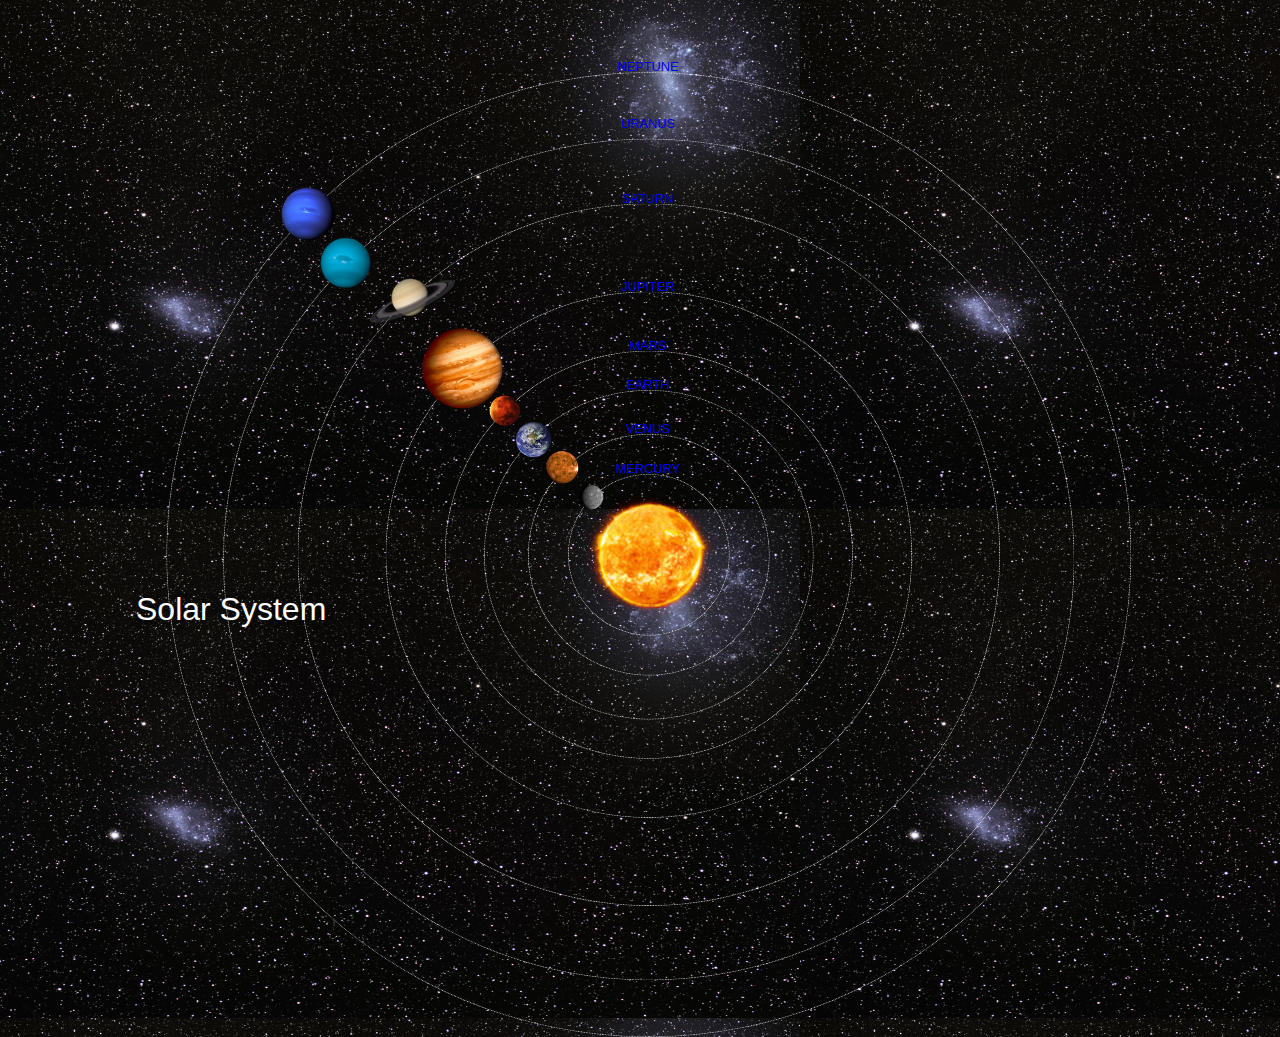
<file: index.html>
<!DOCTYPE html>
<html>
    <head>
        <title>Solar System</title>
        <link rel="stylesheet" href="style.css" />
    </head>
    <body>
        <div id="container">
            <h1>Solar System</h1>
            <a href="sun.html"><img src="images/sun.png" id="sun" /></a>
            
            <div id="neptune-orbit">
                <a href="neptune.html"><img src="images/neptune.png" id="neptune" /></a>
            </div>
            <div id="neptune-label" class="label-box">
                <a href="neptune.html">NEPTUNE</a>
            </div>

            <div id="uranus-orbit">
                <a href="uranus.html"><img src="images/uranus.png" id="uranus"/></a>
            </div>
            <div id="uranus-label" class="label-box">
                <a href="uranus.html">URANUS</a>
            </div>

            <div id="saturn-orbit">
                <a href="saturn.html"><img src="images/saturn.png" id="saturn"/></a>
            </div>
            <div id="saturn-label" class="label-box">
                <a href="saturn.html">SATURN</a>
            </div>

            <div id="jupiter-orbit">
                <a href="jupiter.html"><img src="images/jupiter.png" id="jupiter"/></a>
            </div>
            <div id="jupiter-label" class="label-box">
                <a href="jupiter.html">JUPITER</a>
            </div>

            <div id="mars-orbit">
                <a href="mars.html"><img src="images/mars.png" id="mars"/></a>
            </div>
            <div id="mars-label" class="label-box">
                <a href="mars.html">MARS</a>
            </div>

            <div id="earth-orbit">
                <a href="earth.html"><img src="images/earth.png" id="earth"/></a>
            </div>
            <div id="earth-label" class="label-box">
                <a href="earth.html">EARTH</a>
            </div>

            <div id="venus-orbit">
                <a href="venus.html"><img src="images/venus.png" id="venus"/></a>
            </div>
            <div id="venus-label" class="label-box">
                <a href="venus.html">VENUS</a>
            </div>

            <div id="mercury-orbit">
                <a href="mercury.html"><img src="images/mercury.png" id="mercury"/></a>
            </div>
            <div id="mercury-label" class="label-box">
                <a href="mercury.html">MERCURY</a>
            </div>
        </div>

    </body>
</html>
</file>
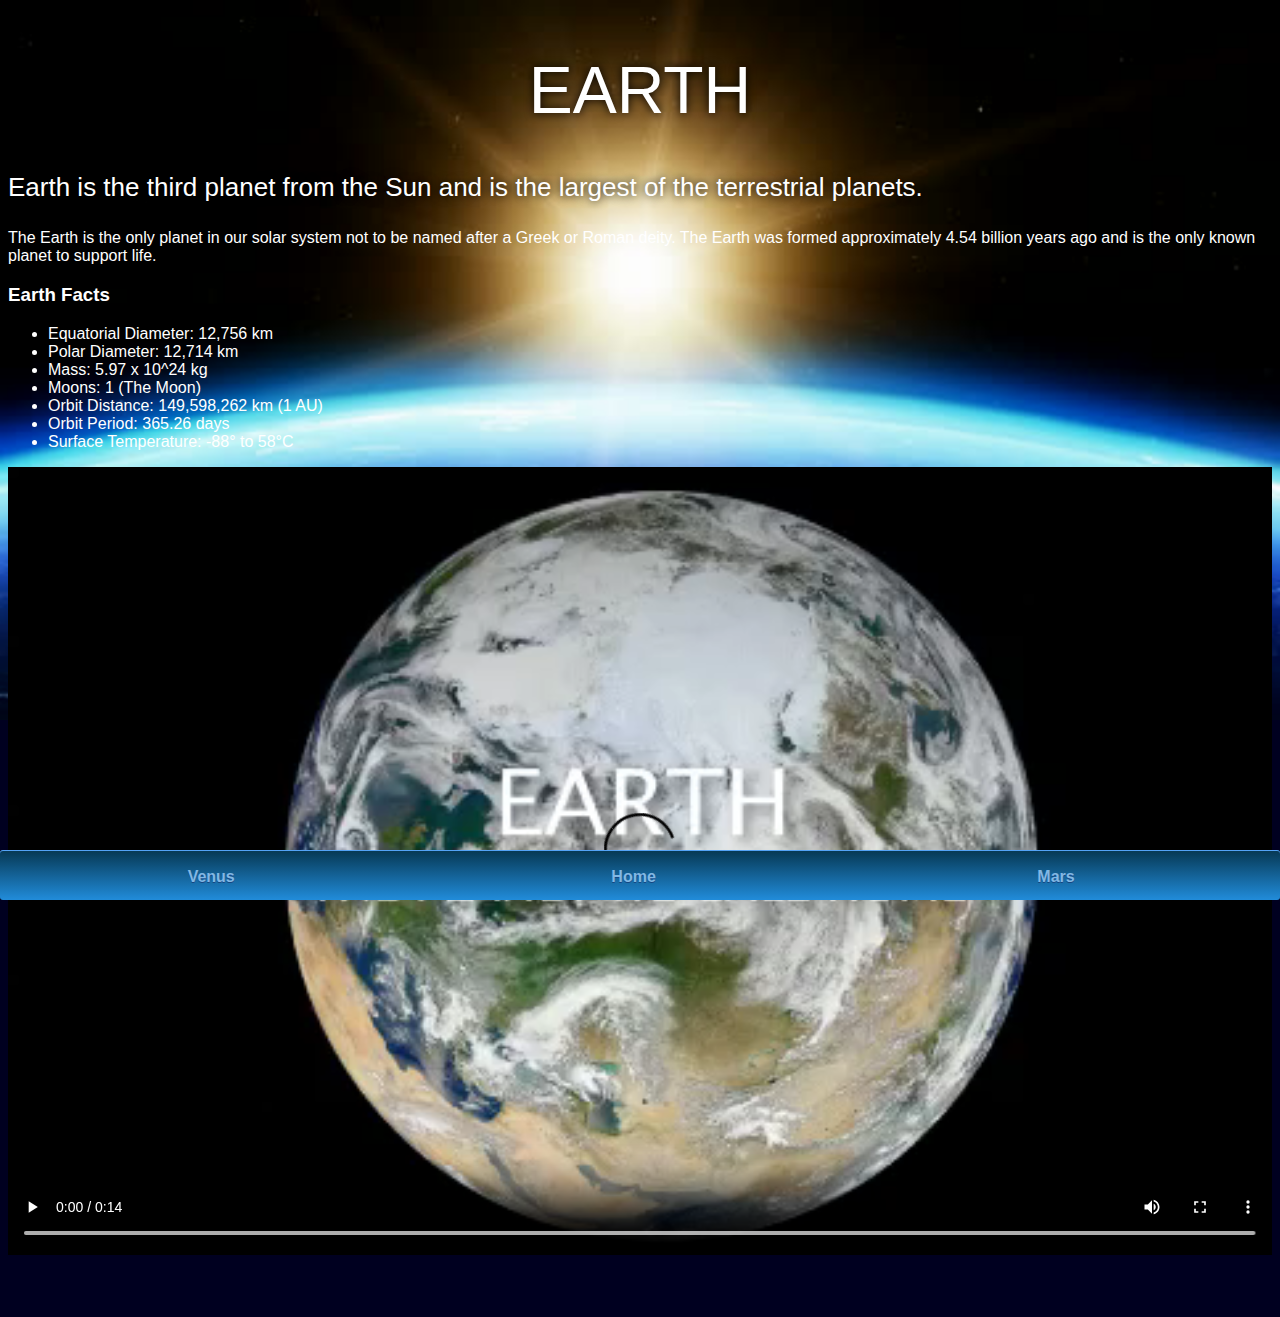
<file: earth.html>
<!DOCTYPE html>
<html>
	<head>
        <title>Solar System</title>
        <link rel="stylesheet" href="style-pages.css" />
	</head>
	<body>
        <div id="main">
            <div id="content">
                <center><h1>Earth</h1></center>
                <p class="intro">
                    Earth is the third planet from the Sun and is the largest of the terrestrial planets. 
                </p>             

                <p>
                    The Earth is the only planet in our solar system not to be named after a Greek or Roman deity. The Earth was formed approximately 4.54 billion years ago and is the only known planet to support life.
                </p>

                <h3>Earth Facts</h3>
                <ul>
                    <li>Equatorial Diameter:	12,756 km</li>
                    <li>Polar Diameter:	12,714 km</li>
                    <li>Mass:	5.97 x 10^24 kg</li>
                    <li>Moons:	1 (The Moon)</li>
                    <li>Orbit Distance:	149,598,262 km (1 AU)</li>
                    <li>Orbit Period:	365.26 days</li>
                    <li>Surface Temperature:	-88&deg; to 58&deg;C</li>
                </ul>
                <video id="video" controls>
                    <source src="videos/earth-video.mp4" type="video/mp4">
                </video>
            </div>

            <div id="tabs-bottom">
                <a href="venus.html">Venus</a>
                <a href="index.html">Home</a>
                <a href="mars.html">Mars</a>
            </div>

        </div>
	</body>
</html>
</file>
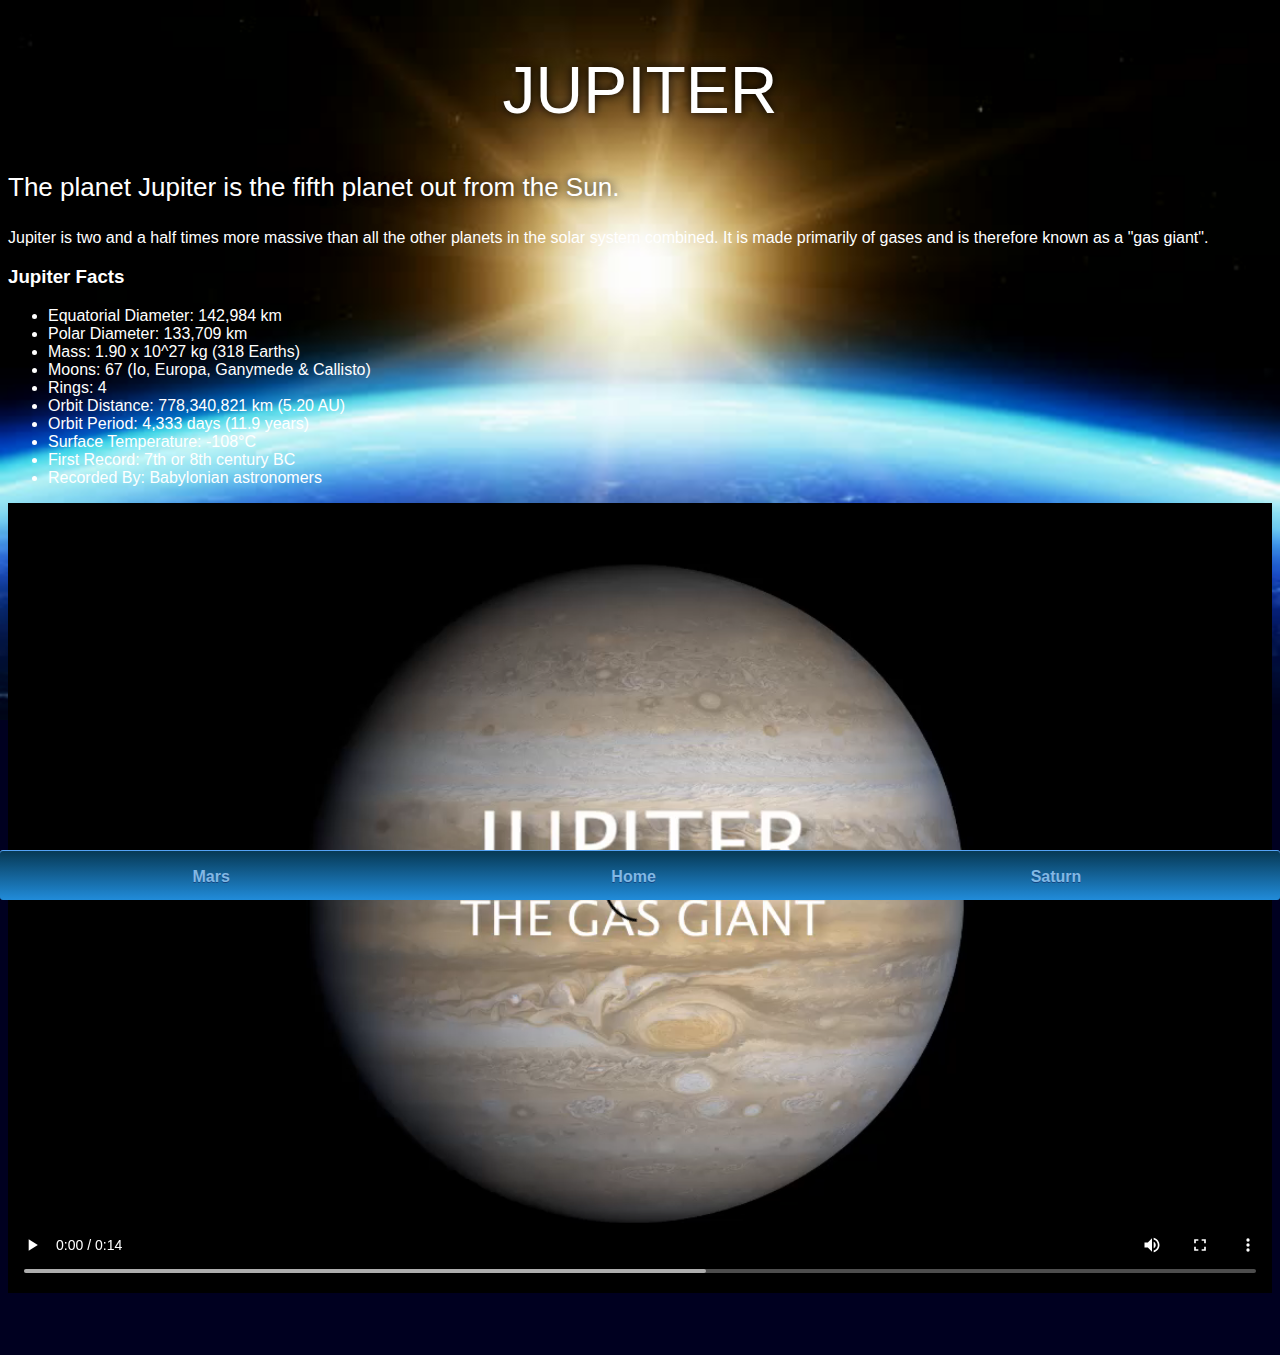
<file: jupiter.html>
<!DOCTYPE html>
<html>
	<head>
        <title>Solar System</title>
        <link rel="stylesheet" href="style-pages.css" />
	</head>
	<body>
        <div id="main">
            <div id="content">
                <center><h1>Jupiter</h1></center>
                <p class="intro">
                    The planet Jupiter is the fifth planet out from the Sun.
                </p>             

                <p>
                    Jupiter is two and a half times more massive than all the other planets in the solar system combined. It is made primarily of gases and is therefore known as a "gas giant".
                </p>

                <h3>Jupiter Facts</h3>
                <ul>
                    <li>Equatorial Diameter:	142,984 km</li>
                    <li>Polar Diameter:	133,709 km</li>
                    <li>Mass:	1.90 x 10^27 kg (318 Earths)</li>
                    <li>Moons:	67 (Io, Europa, Ganymede & Callisto)</li>
                    <li>Rings:	4</li>
                    <li>Orbit Distance:	778,340,821 km (5.20 AU)</li>
                    <li>Orbit Period:	4,333 days (11.9 years)</li>
                    <li>Surface Temperature:	-108&deg;C</li>
                    <li>First Record:	7th or 8th century BC</li>
                    <li>Recorded By:	Babylonian astronomers</li>
                </ul>
                <video id="video" controls>
                    <source src="videos/jupiter-video.mp4" type="video/mp4">
                </video>
            </div>

            <div id="tabs-bottom">
                <a href="mars.html">Mars</a>
                <a href="index.html">Home</a>
                <a href="saturn.html">Saturn</a>
            </div>

        </div>
	</body>
</html>
</file>
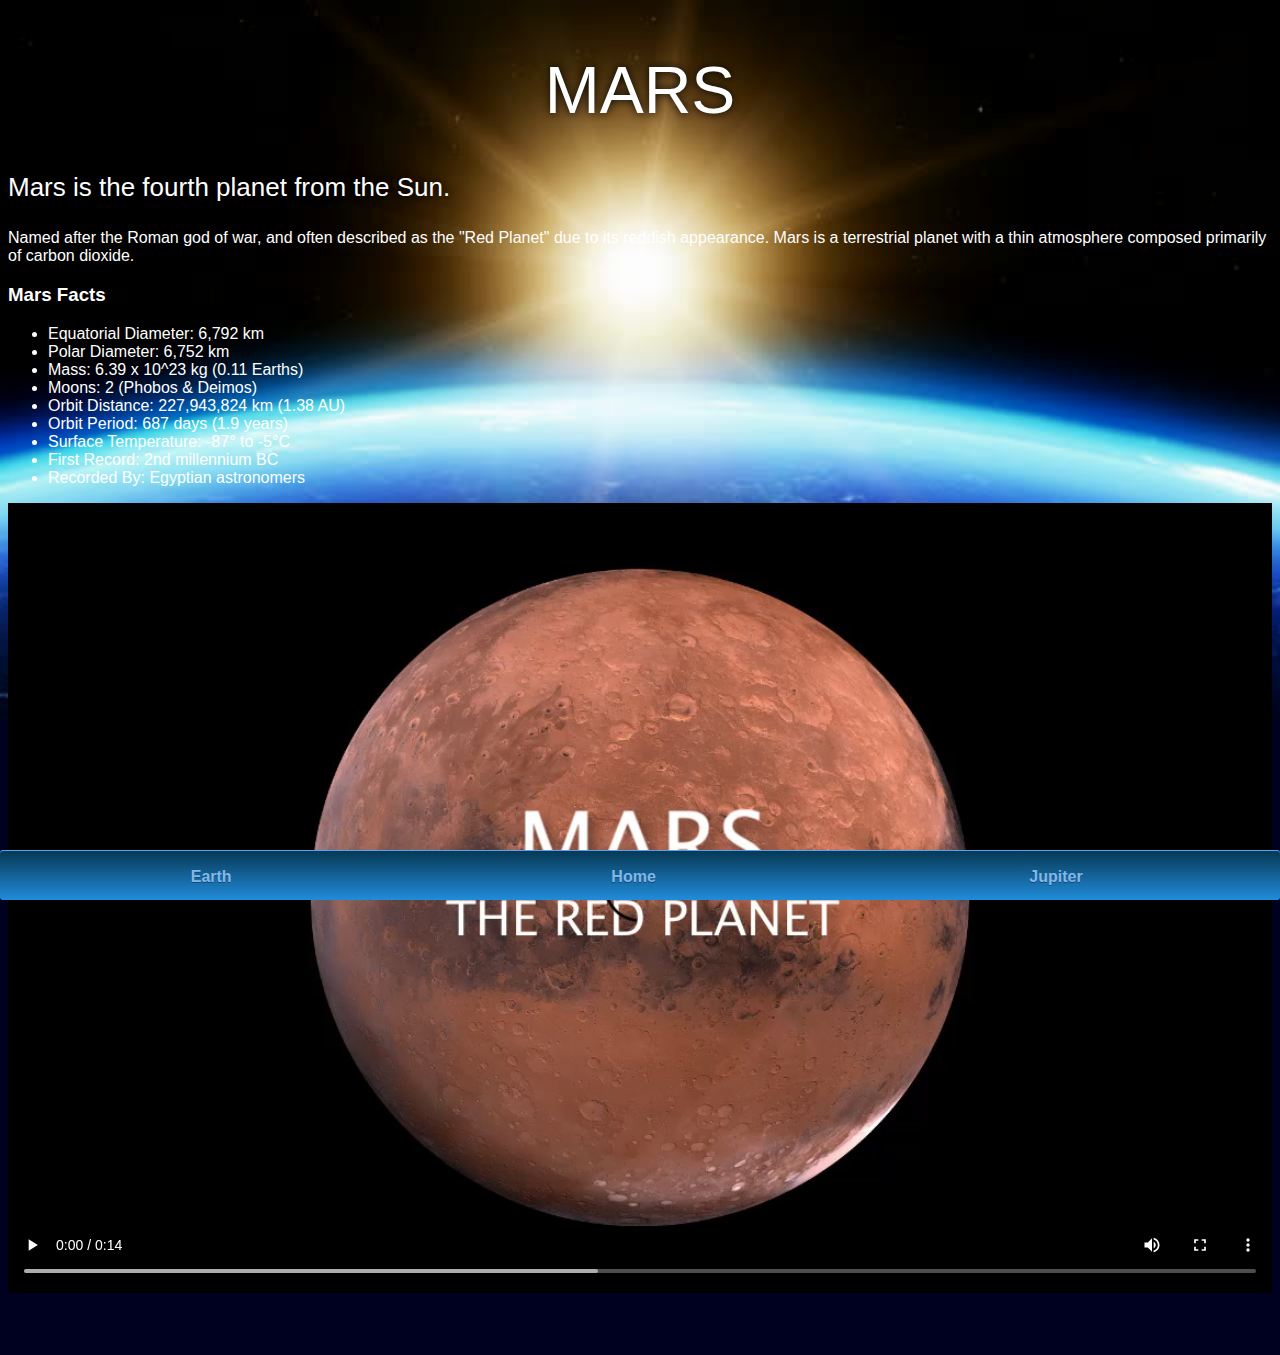
<file: mars.html>
<!DOCTYPE html>
<html>
	<head>
        <title>Solar System</title>
        <link rel="stylesheet" href="style-pages.css" />
	</head>
	<body>
        <div id="main">
            <div id="content">
                <center><h1>Mars</h1></center>
                <p class="intro">
                    Mars is the fourth planet from the Sun.  
                </p>             

                <p>
                    Named after the Roman god of war, and often described as the "Red Planet" due to its reddish appearance. Mars is a terrestrial planet with a thin atmosphere composed primarily of carbon dioxide.
                </p>

                <h3>Mars Facts</h3>
                <ul>
                    <li>Equatorial Diameter:	6,792 km</li>
                    <li>Polar Diameter:	6,752 km</li>
                    <li>Mass:	6.39 x 10^23 kg (0.11 Earths)</li>
                    <li>Moons:	2 (Phobos & Deimos)</li>
                    <li>Orbit Distance:	227,943,824 km (1.38 AU)</li>
                    <li>Orbit Period:	687 days (1.9 years)</li>
                    <li>Surface Temperature:	-87&deg; to -5&deg;C</li>
                    <li>First Record:	2nd millennium BC</li>
                    <li>Recorded By:	Egyptian astronomers</li>
                </ul>
                <video id="video" controls>
                    <source src="videos/mars-video.mp4" type="video/mp4">
                </video>
            </div>

            <div id="tabs-bottom">
                <a href="earth.html">Earth</a>
                <a href="index.html">Home</a>
                <a href="jupiter.html">Jupiter</a>
            </div>

        </div>
	</body>
</html>
</file>
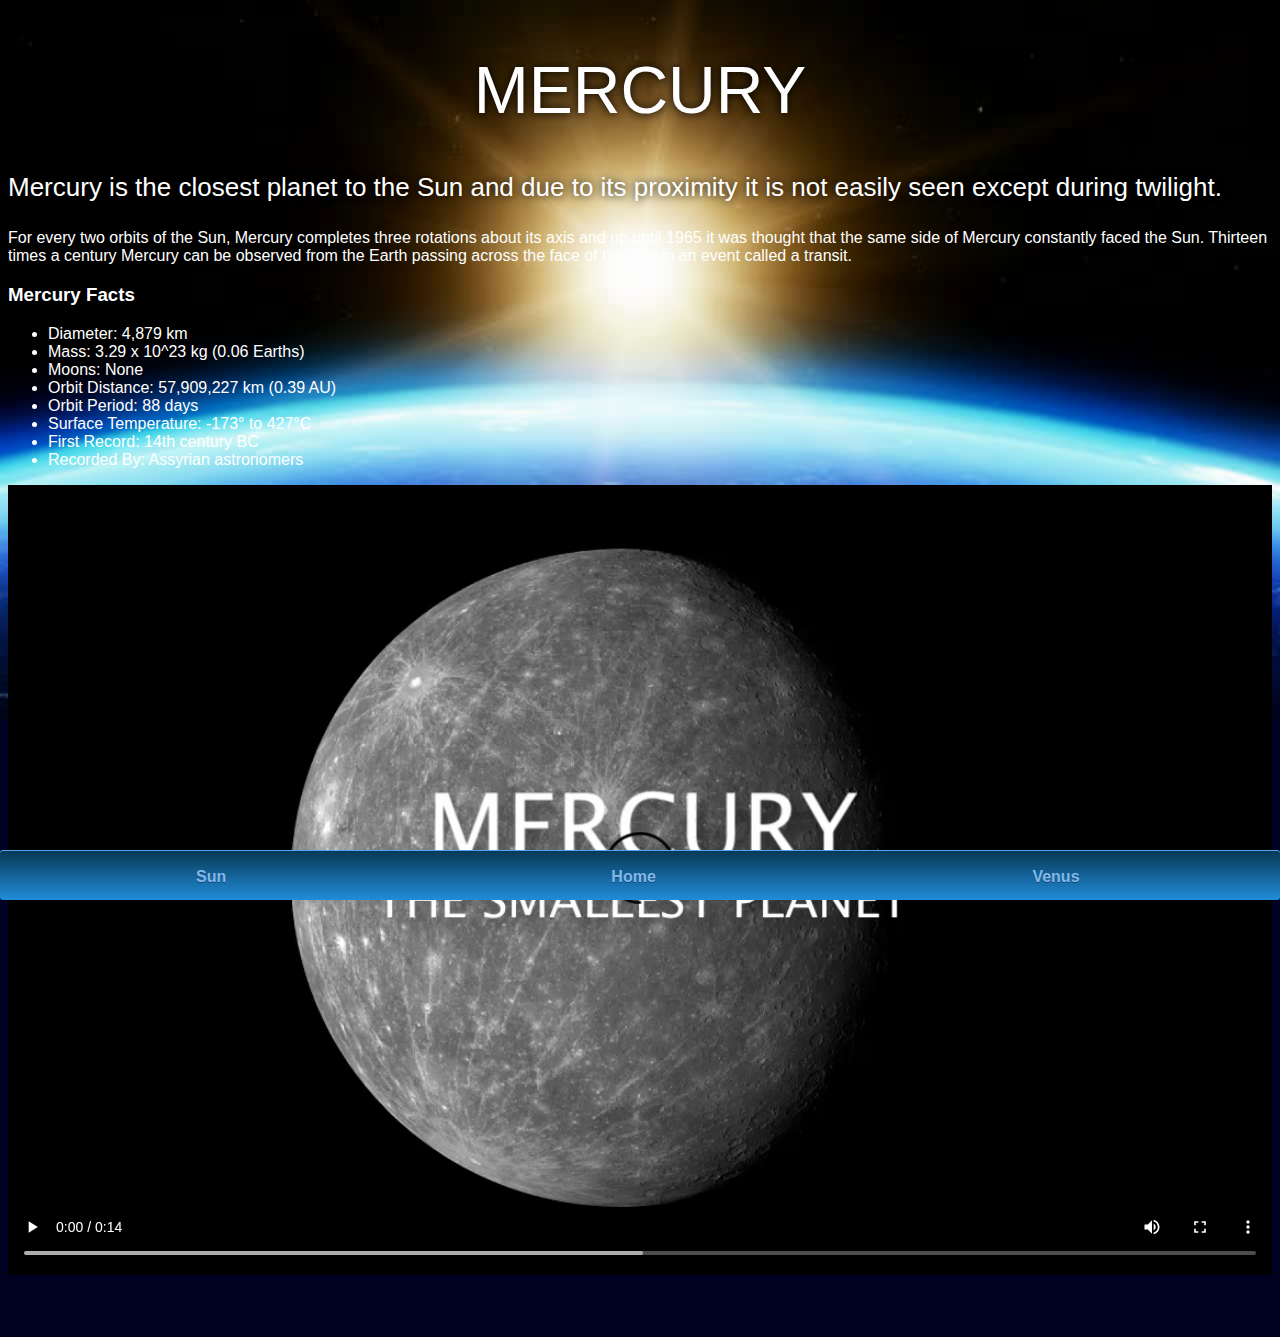
<file: mercury.html>
<!DOCTYPE html>
<html>
	<head>
        <title>Solar System</title>
        <link rel="stylesheet" href="style-pages.css" />
	</head>
	<body>
        <div id="main">
            <div id="content">
                <center><h1>Mercury</h1></center>
                <p class="intro">
                    Mercury is the closest planet to the Sun and due to its proximity it is not easily seen except during twilight. 
                </p>             

                <p>
                    For every two orbits of the Sun, Mercury completes three rotations about its axis and up until 1965 it was thought that the same side of Mercury constantly faced the Sun. Thirteen times a century Mercury can be observed from the Earth passing across the face of the Sun in an event called a transit.
                </p>

                <h3>Mercury Facts</h3>
                <ul>
                    <li>Diameter:	4,879 km</li>
                    <li>Mass:	3.29 x 10^23 kg (0.06 Earths)</li>
                    <li>Moons:	None</li>
                    <li>Orbit Distance:	57,909,227 km (0.39 AU)</li>
                    <li>Orbit Period:	88 days</li>
                    <li>Surface Temperature:	-173&deg; to 427&deg;C</li>
                    <li>First Record:	14th century BC</li>
                    <li>Recorded By:	Assyrian astronomers</li>
                </ul>
                <video id="video" controls>
                    <source src="videos/mercury-video.mp4" type="video/mp4">
                </video>
            </div>

            <div id="tabs-bottom">
                <a href="sun.html">Sun</a>
                <a href="index.html">Home</a>
                <a href="venus.html">Venus</a>
            </div>

        </div>
	</body>
</html>
</file>
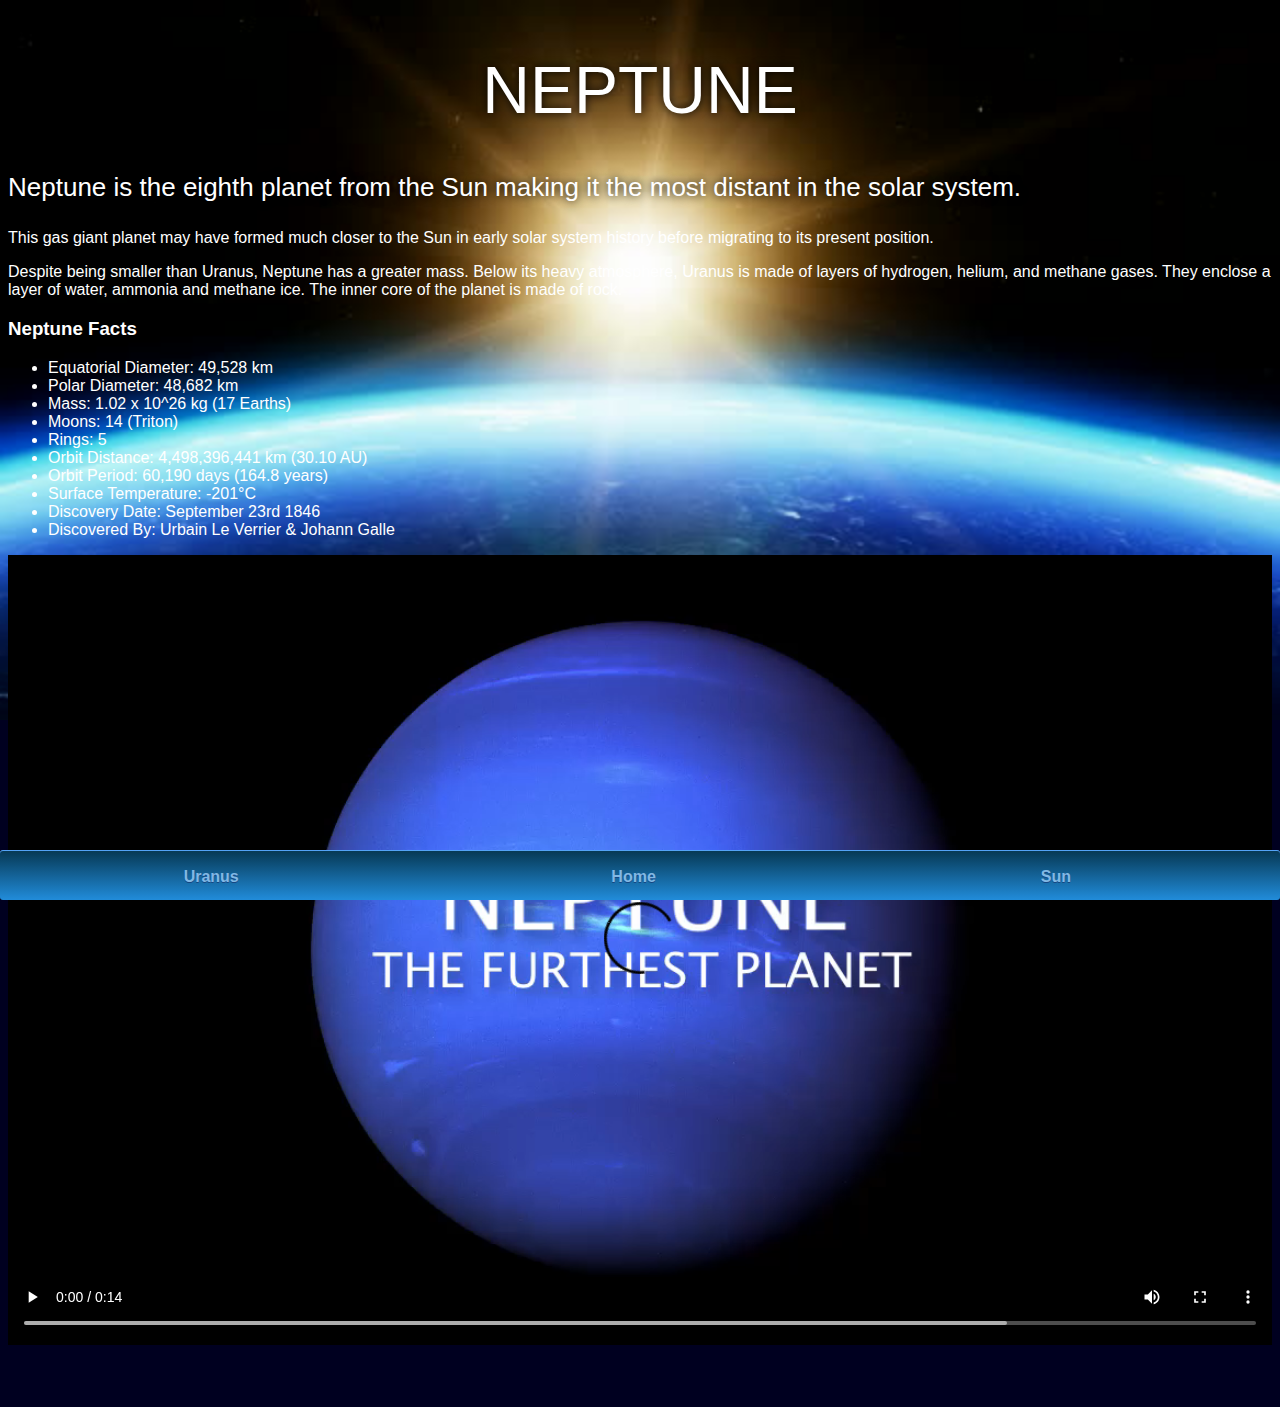
<file: neptune.html>
<!DOCTYPE html>
<html>
	<head>
        <title>Solar System</title>
        <link rel="stylesheet" href="style-pages.css" />
	</head>
	<body>
        <div id="main">
            <div id="content">
                <center><h1>Neptune</h1></center>
                <p class="intro">
                    Neptune is the eighth planet from the Sun making it the most distant in the solar system. 
                </p>             
                <p>
                    This gas giant planet may have formed much closer to the Sun in early solar system history before migrating to its present position.</p>

                <p>Despite being smaller than Uranus, Neptune has a greater mass. Below its heavy atmosphere, Uranus is made of layers of hydrogen, helium, and methane gases. They enclose a layer of water, ammonia and methane ice. The inner core of the planet is made of rock.</p>

                <h3>Neptune Facts</h3>
                <ul>
                    <li>Equatorial Diameter:	49,528 km</li>
                    <li>Polar Diameter:	48,682 km</li>
                    <li>Mass:	1.02 x 10^26 kg (17 Earths)</li>
                    <li>Moons:	14 (Triton)</li>
                    <li>Rings:	5</li>
                    <li>Orbit Distance:	4,498,396,441 km (30.10 AU)</li>
                    <li>Orbit Period:	60,190 days (164.8 years)</li>
                    <li>Surface Temperature:	-201&deg;C</li>
                    <li>Discovery Date:	September 23rd 1846</li>
                    <li>Discovered By:	Urbain Le Verrier & Johann Galle</li>
                </ul>

                <video id="video" controls>
                    <source src="videos/neptune-video.mp4" type="video/mp4">
                </video>
            </div>

            <div id="tabs-bottom">
                <a href="uranus.html">Uranus</a>
                <a href="index.html">Home</a>
                <a href="sun.html">Sun</a>
            </div>

        </div>
	</body>
</html>
</file>
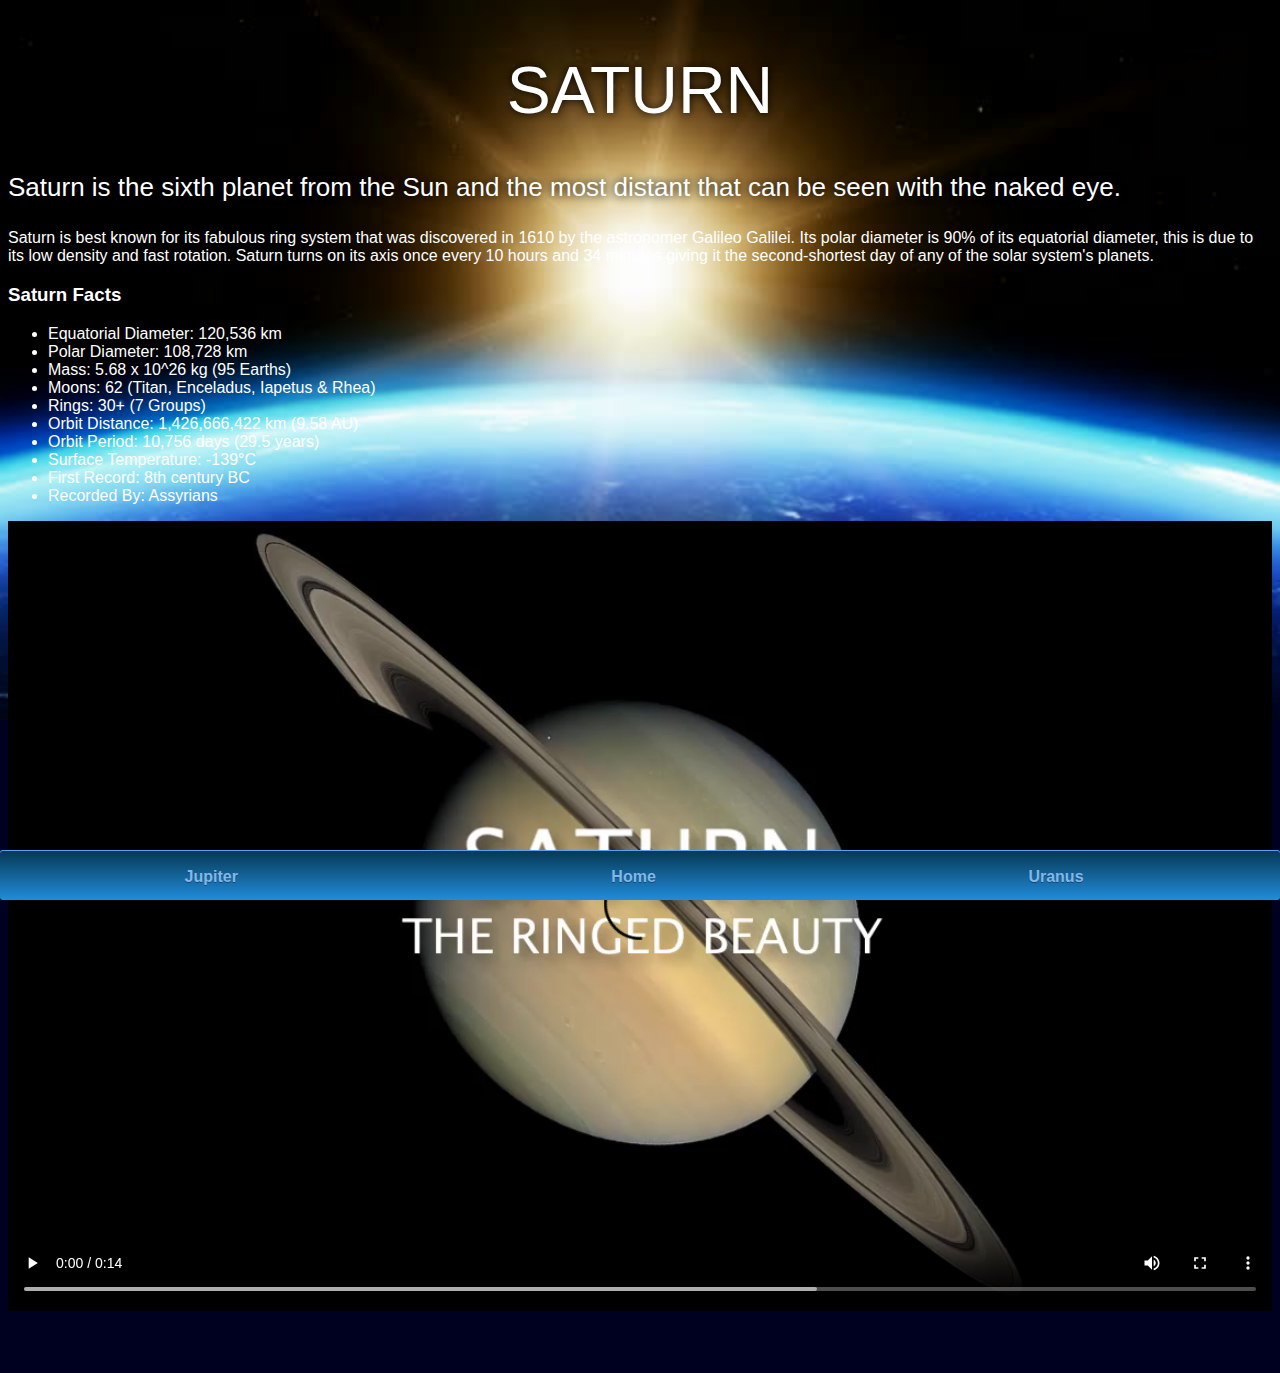
<file: saturn.html>
<!DOCTYPE html>
<html>
	<head>
        <title>Solar System</title>
        <link rel="stylesheet" href="style-pages.css" />
	</head>
	<body>
        <div id="main">
            <div id="content">
                <center><h1>Saturn</h1></center>
                <p class="intro">
                    Saturn is the sixth planet from the Sun and the most distant that can be seen with the naked eye.
                </p>             

                <p>
                    Saturn is best known for its fabulous ring system that was discovered in 1610 by the astronomer Galileo Galilei. Its polar diameter is 90% of its equatorial diameter, this is due to its low density and fast rotation. Saturn turns on its axis once every 10 hours and 34 minutes giving it the second-shortest day of any of the solar system's planets.
                </p>

                <h3>Saturn Facts</h3>
                <ul>
                    <li>Equatorial Diameter:	120,536 km</li>
                    <li>Polar Diameter:	108,728 km</li>
                    <li>Mass:	5.68 x 10^26 kg (95 Earths)</li>
                    <li>Moons:	62 (Titan, Enceladus, Iapetus & Rhea)</li>
                    <li>Rings:	30+ (7 Groups)</li>
                    <li>Orbit Distance:	1,426,666,422 km (9.58 AU)</li>
                    <li>Orbit Period:	10,756 days (29.5 years)</li>
                    <li>Surface Temperature:	-139&deg;C</li>
                    <li>First Record:	8th century BC</li>
                    <li>Recorded By:	Assyrians</li>
                </ul>
                <video id="video" controls>
                    <source src="videos/saturn-video.mp4" type="video/mp4">
                </video>
            </div>

            <div id="tabs-bottom">
                <a href="jupiter.html">Jupiter</a>
                <a href="index.html">Home</a>
                <a href="uranus.html">Uranus</a>
            </div>

        </div>
	</body>
</html>
</file>
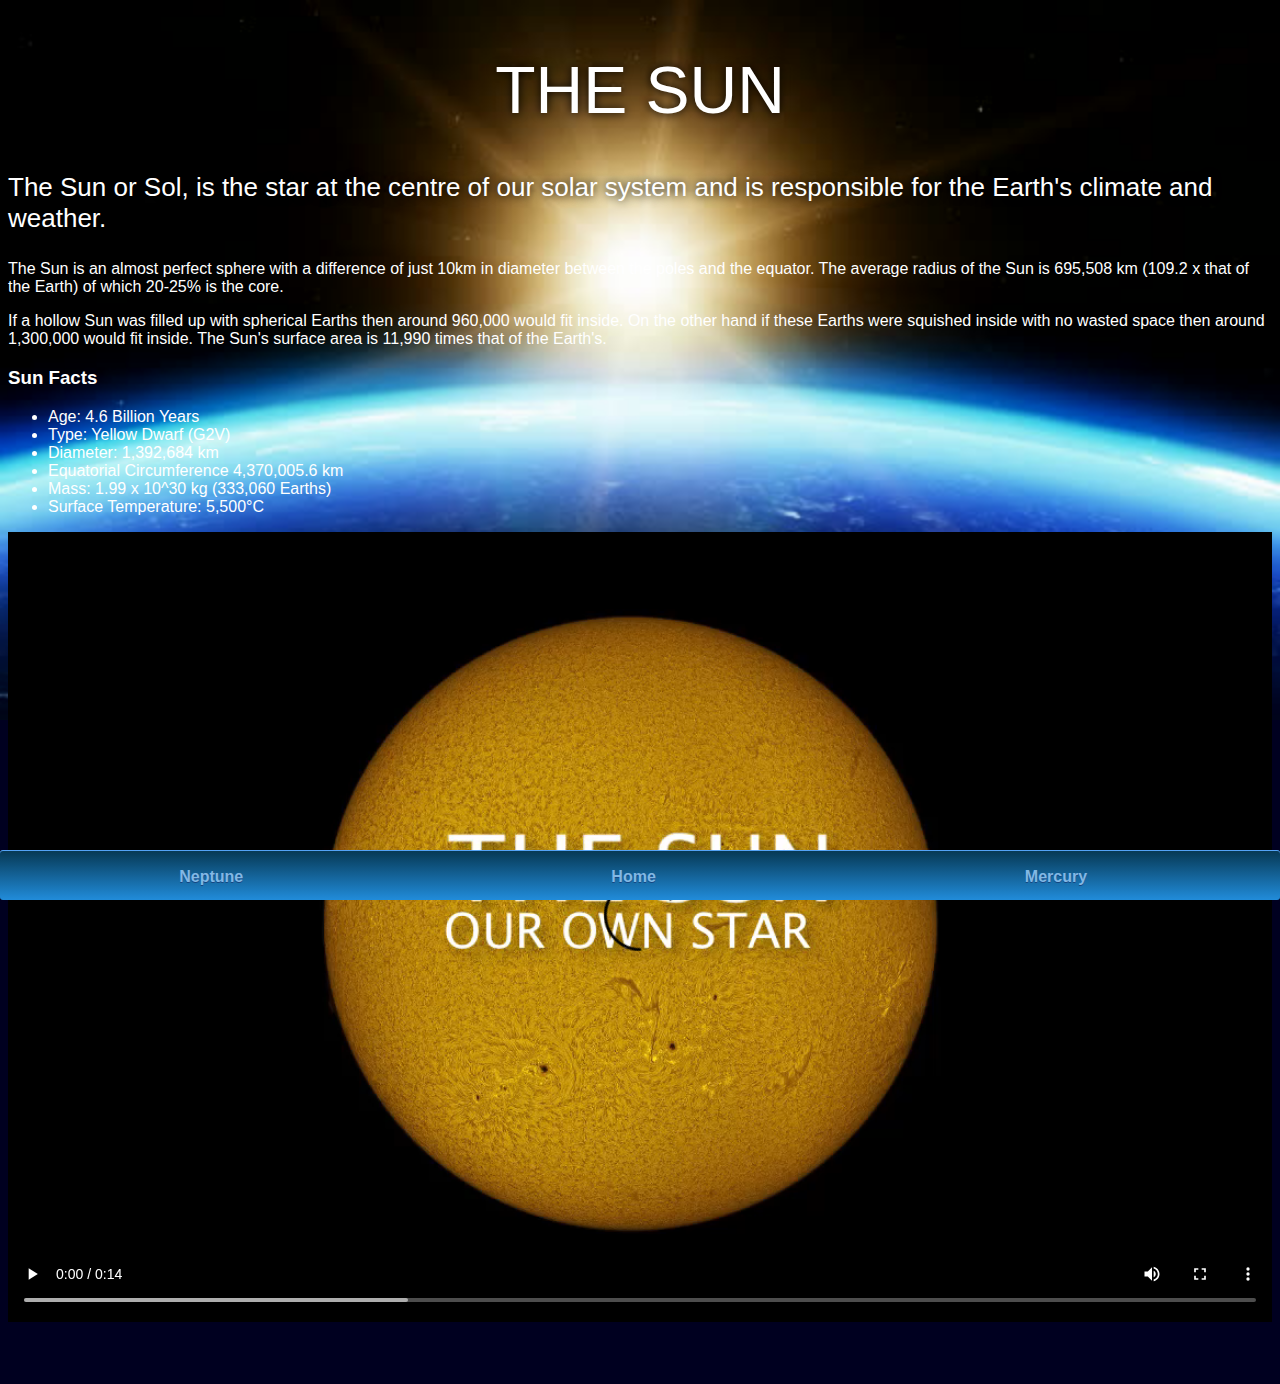
<file: sun.html>
<!DOCTYPE html>
<html>
	<head>
        <title>Solar System</title>
        <link rel="stylesheet" href="style-pages.css" />
	</head>
	<body>
        <div id="main">
            <div id="content">
                <center><h1>The Sun</h1></center>
                <p class="intro">
                    The Sun or Sol, is the star at the centre of our solar system and is responsible for the Earth's climate and weather. 
                </p>             

                <p>
                    The Sun is an almost perfect sphere with a difference of just 10km in diameter between the poles and the equator. The average radius of the Sun is 695,508 km (109.2 x that of the Earth) of which 20-25% is the core.
                </p>
                <p>
                    If a hollow Sun was filled up with spherical Earths then around 960,000 would fit inside. On the other hand if these Earths were squished inside with no wasted space then around 1,300,000 would fit inside. The Sun's surface area is 11,990 times that of the Earth's.
                </p>

                <h3>Sun Facts</h3>
                <ul>
                    <li>Age:	4.6 Billion Years</li>
                    <li>Type:	Yellow Dwarf (G2V)</li>
                    <li>Diameter:	1,392,684 km</li>
                    <li>Equatorial Circumference	4,370,005.6 km</li>
                    <li>Mass:	1.99 x 10^30 kg (333,060 Earths)</li>
                    <li>Surface Temperature:	5,500°C</li>
                </ul>

                <video id="video" controls>
                    <source src="videos/sun-video.mp4" type="video/mp4">
                </video>
            </div>

            <div id="tabs-bottom">
                <a href="neptune.html">Neptune</a>
                <a href="index.html">Home</a>
                <a href="mercury.html">Mercury</a>
            </div>

        </div>

	</body>
</html>
</file>
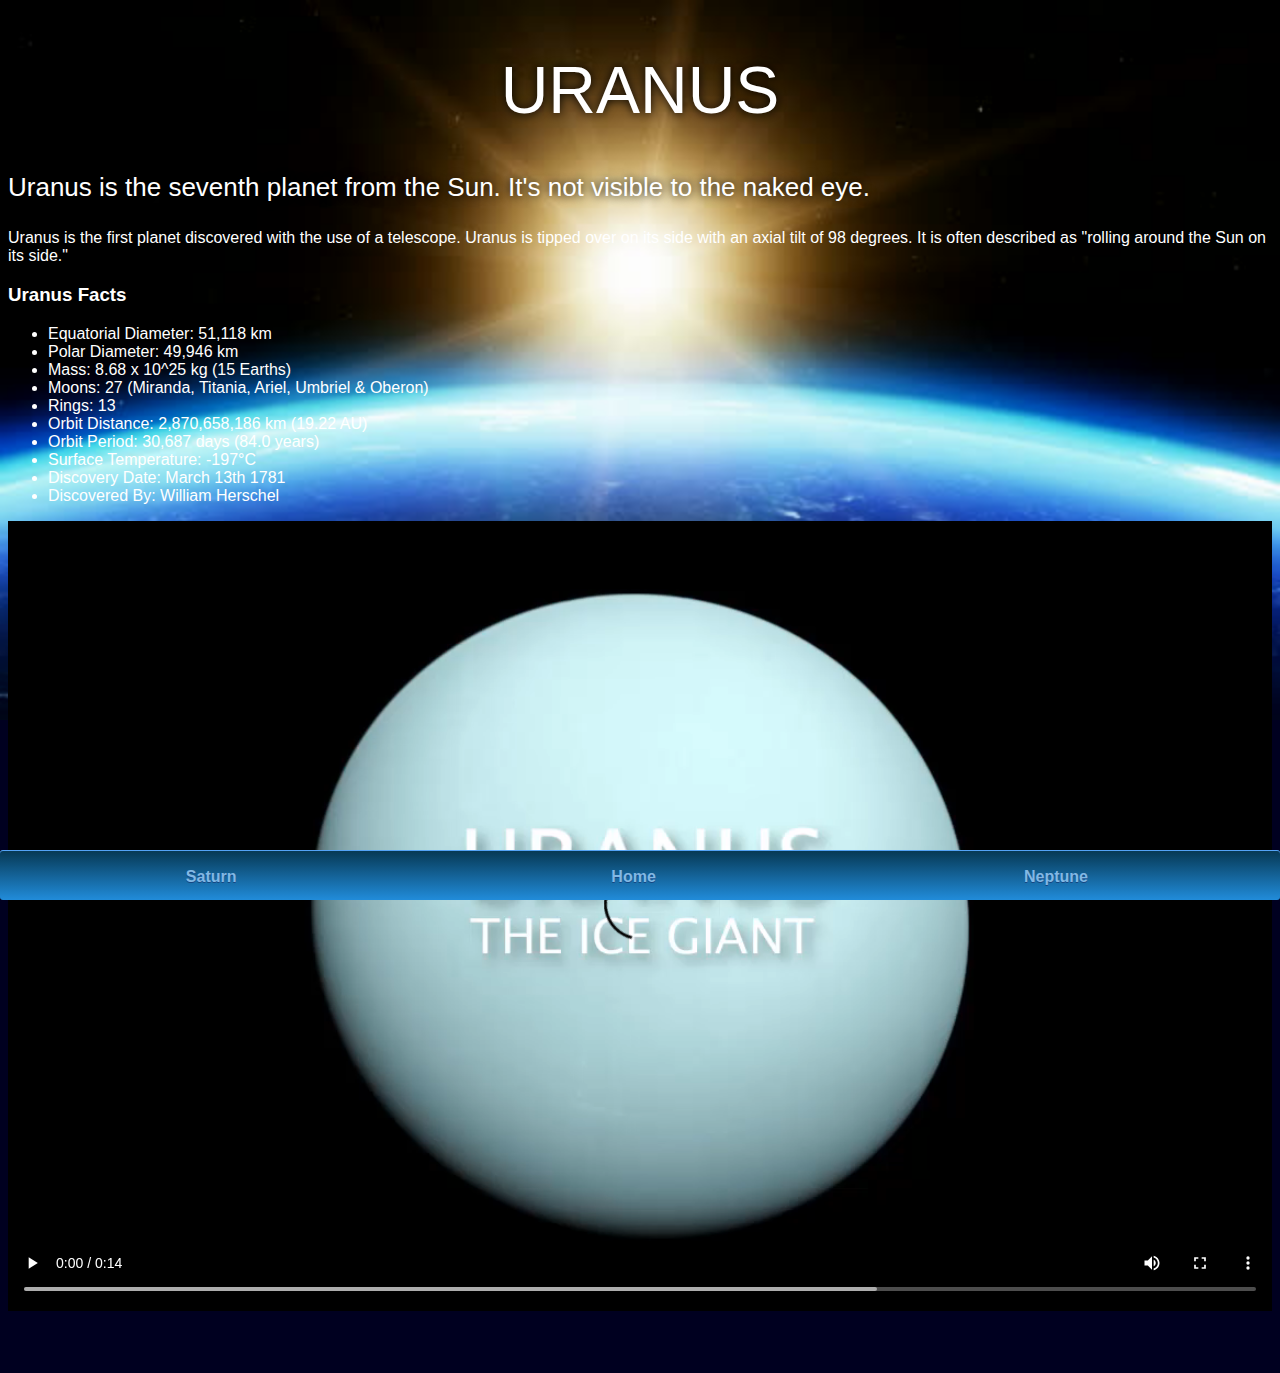
<file: uranus.html>
<!DOCTYPE html>
<html>
	<head>
        <title>Solar System</title>
        <link rel="stylesheet" href="style-pages.css" />
	</head>
	<body>
        <div id="main">
            <div id="content">
                <center><h1>Uranus</h1></center>
                <p class="intro">
                    Uranus is the seventh planet from the Sun. It's not visible to the naked eye.
                </p>             

                <p>
                    Uranus is the first planet discovered with the use of a telescope. Uranus is tipped over on its side with an axial tilt of 98 degrees. It is often described as "rolling around the Sun on its side."
                </p>

                <h3>Uranus Facts</h3>
                <ul>
                    <li>Equatorial Diameter:	51,118 km</li>
                    <li>Polar Diameter:	49,946 km</li>
                    <li>Mass:	8.68 x 10^25 kg (15 Earths)</li>
                    <li>Moons:	27 (Miranda, Titania, Ariel, Umbriel & Oberon)</li>
                    <li>Rings:	13</li>
                    <li>Orbit Distance:	2,870,658,186 km (19.22 AU)</li>
                    <li>Orbit Period:	30,687 days (84.0 years)</li>
                    <li>Surface Temperature:	-197&deg;C</li>
                    <li>Discovery Date:	March 13th 1781</li>
                    <li>Discovered By:	William Herschel</li>
                </ul>
                <video id="video" controls>
                    <source src="videos/uranus-video.mp4" type="video/mp4">
                </video>
            </div>

            <div id="tabs-bottom">
                <a href="saturn.html">Saturn</a>
                <a href="index.html">Home</a>
                <a href="neptune.html">Neptune</a>
            </div>

        </div>
	</body>
</html>
</file>
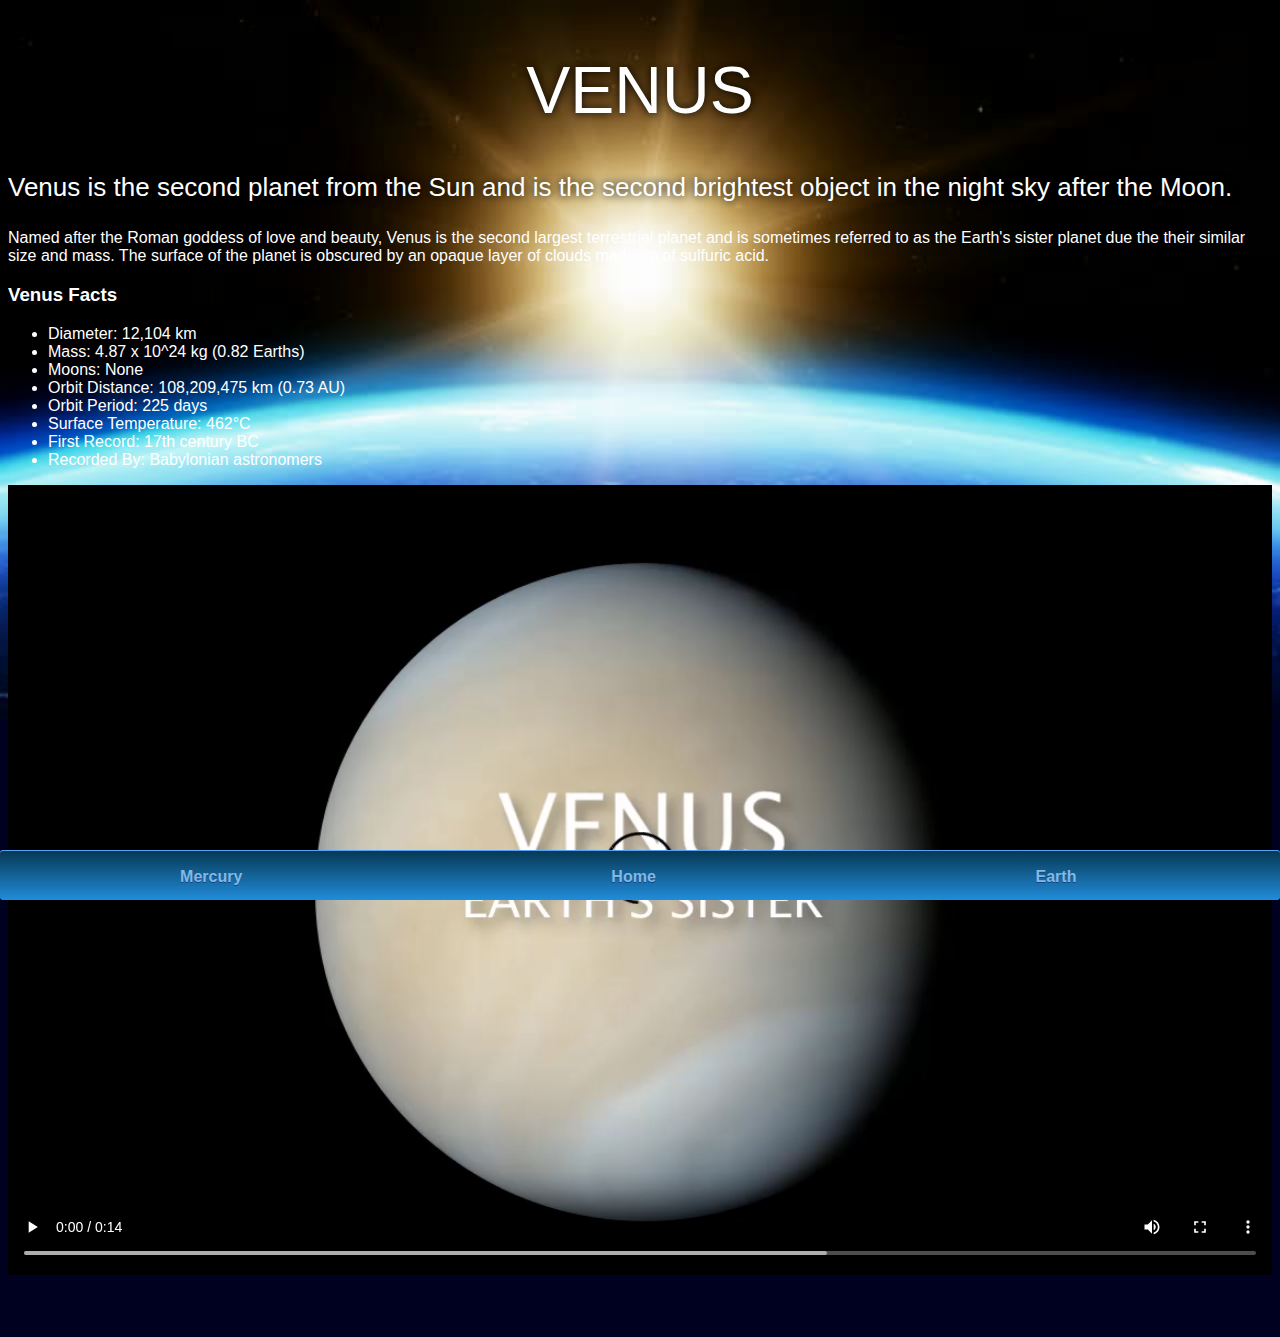
<file: venus.html>
<!DOCTYPE html>
<html>
	<head>
        <title>Solar System</title>
        <link rel="stylesheet" href="style-pages.css" />
	</head>
	<body>
        <div id="main">
            <div id="content">
                <center><h1>Venus</h1></center>
                <p class="intro">
                    Venus is the second planet from the Sun and is the second brightest object in the night sky after the Moon. 
                </p>             

                <p>
                    Named after the Roman goddess of love and beauty, Venus is the second largest terrestrial planet and is sometimes referred to as the Earth's sister planet due the their similar size and mass. The surface of the planet is obscured by an opaque layer of clouds made up of sulfuric acid.
                </p>

                <h3>Venus Facts</h3>
                <ul>
                    <li>Diameter:	12,104 km</li>
                    <li>Mass:	4.87 x 10^24 kg (0.82 Earths)</li>
                    <li>Moons:	None</li>
                    <li>Orbit Distance:	108,209,475 km (0.73 AU)</li>
                    <li>Orbit Period:	225 days</li>
                    <li>Surface Temperature:	462&deg;C</li>
                    <li>First Record:	17th century BC</li>
                    <li>Recorded By:	Babylonian astronomers</li>
                </ul>
                <video id="video" controls>
                    <source src="videos/venus-video.mp4" type="video/mp4">
                </video>
            </div>

            <div id="tabs-bottom">
                <a href="mercury.html">Mercury</a>
                <a href="index.html">Home</a>
                <a href="earth.html">Earth</a>
            </div>

        </div>
	</body>
</html>
</file>
<file: style.css>
body{
    width: 100%;
    height: 100%;
    background: url(images/space.png);
    overflow: hidden;
}

h1{
    font-family: sans-serif;
    font-weight: 100;
    font-size: 40px;
    text-shadow: 0 0 10px #000000;
    color: #ffffff;
}

/*==================== SUN ===================*/

#sun{
    position: absolute;
    z-index: 1000;
    width: 160px;
    bottom: 10px;
    left: 44%;
    margin-right: -80px;
}

/*==================== NEPTUNE ================*/

#neptune{
    width: 66px;
    height: 66px;
    margin: 143px;
    z-index: 1000;
    animation: spin-right 8s linear infinite;
    -webkit-animation: spin-right 8s linear infinite;
}

#neptune-orbit{
    position: absolute;
    width: 1204px;
    height: 1204px;
    bottom: -512px;
    left: 50%;
    margin-left: -602px;
    border: 1px dotted white;
    border-radius: 50%;
    animation: spin-left 14s linear infinite;
    -webkit-animation: spin-left 14s linear infinite;
}

#neptune-label{
    bottom: 692px;
}

/*==================== URANUS ================*/

#uranus{
    width: 66px;
    height: 66px;
    margin: 120px;
    z-index: 1000;
    animation: spin-right 8s linear infinite;
    -webkit-animation: spin-right 8s linear infinite;
}

#uranus-orbit{
    position: absolute;
    width: 1062px;
    height: 1050px;
    bottom: -441px;
    left: 50%;
    margin-left: -531px;
    border: 1px dotted white;
    border-radius: 50%;
    animation: spin-left 15s linear infinite;
    -webkit-animation: spin-left 15s linear infinite;
}

#uranus-label{
    bottom: 620px;
}

/*==================== SATURN ================*/

#saturn{
    width: 110px;
    margin: 85px;
    z-index: 1000;
    animation: spin-right 13s linear infinite;
    -webkit-animation: spin-right 13s linear infinite;
}

#saturn-orbit{
    position: absolute;
    width: 876px;
    height: 876px;
    bottom: -348px;
    left: 50%;
    margin-left: -438px;
    border: 1px dotted white;
    border-radius: 50%;
    animation: spin-left 13s linear infinite;
    -webkit-animation: spin-left 13s linear infinite;
}

#saturn-label{
    bottom: 527px;
}

/*==================== JUPITER ================*/

#jupiter{
    width: 100px;
    height: 100px;
    margin: 45px;
    z-index: 1000;
    animation: spin-right 10s linear infinite;
    -webkit-animation: spin-right 10s linear infinite;
}

#jupiter-orbit{
    position: absolute;
    width: 656px;
    height: 656px;
    bottom: -238px;
    left: 50%;
    margin-left: -328px;
    border: 1px dotted white;
    border-radius: 50%;
    animation: spin-left 10s linear infinite;
    -webkit-animation: spin-left 10s linear infinite;
}

#jupiter-label{
    bottom: 417px;
}

/*==================== MARS ====================*/

#mars {
    width: 38px;
    height: 38px;
    margin: 55px;
    z-index: 1000;
    animation: spin-right 3s linear infinite;
    -webkit-animation: spin-right 3s linear infinite;
}

#mars-orbit {
    position: absolute;
    width: 508px;
    height: 508px;
    bottom: -164px;
    left: 50%;
    margin-left: -254px;
    border: 1px dotted white;
    border-radius: 50%;
    animation: spin-left 4s linear infinite;
    -webkit-animation: spin-left 4s linear infinite;
}

#mars-label{
    bottom: 343px;
}

/*==================== EARTH ====================*/

#earth {
    width: 50px;
    height: 50px;
    margin: 36px;
    z-index: 1000;
    animation: spin-right 3s linear infinite;
    -webkit-animation: spin-right 3s linear infinite;
}

#earth-orbit {
    position: absolute;
    width: 410px;
    height: 410px;
    bottom: -115px;
    left: 50%;
    margin-left: -205px;
    border: 1px dotted white;
    border-radius: 50%;
    animation: spin-left 5s linear infinite;
    -webkit-animation: spin-left 5s linear infinite;
}

#earth-label{
    bottom: 294px;
}

/*==================== VENUS ====================*/

#venus {
    width: 50px;
    height: 50px;
    margin: 16px;
    z-index: 1000;
}

#venus-orbit {
    position: absolute;
    width: 300px;
    height: 300px;
    bottom: -60px;
    left: 50%;
    margin-left: -150px;
    border: 1px dotted white;
    border-radius: 50%;
    animation: spin-left 4s linear infinite;
    -webkit-animation: spin-left 4s linear infinite;
}

#venus-label{
    bottom: 239px;
}

/*==================== MERCURY ====================*/

#mercury {
    width: 40px;
    height: 40px;
    margin: 8px;
    z-index: 1000;
}


#mercury-orbit {
    position: absolute;
    z-index: 1;
    width: 200px;
    height: 200px;
    bottom: -10px;
    left: 50%;
    margin-left: -100px;
    border: 1px dotted white;
    border-radius: 50%;
    animation: spin-left 2s linear infinite;
    -webkit-animation: spin-left 2s linear infinite;
}

#mercury-label{
    bottom: 189px;
}

/*==================== PLEASE REMOVE ================*/

#container{
    transform: scale(0.8, 0.8) translate(0, 700px);
}

/*==================== LABEL BOX ================*/

.label-box{
    position:absolute;
    width: 150px;
    left: 50%;
    margin-left: -75px;
    text-align: center;
    color: white;
    font-weight: 100;
    font-family: sans-serif;
}

.label-box a{
    text-decoration: none;
    padding: 0;
    margin: 0;
}

.label-box a:visited{
    color: white;
}

/*==================== ANIMATION ================*/

@keyframes spin-left{
    100%{
        transform: rotate(-360deg);
        -webkit-transform: rotate(-360deg);
    }
}

@keyframes spin-right{
    100%{
        transform: rotate(360deg);
        -webkit-transform: rotate(360deg);
    }
}
</file>
<file: style-pages.css>
body{
    margin: 0;
    padding: 0;
    width: 100%;
    background-color: #000020;
    font-family: sans-serif;
    background-image: url(images/earth-sunrise.jpg);
    background-repeat: no-repeat;
    background-size: 100%;
    color: white;
}

h1{
    font-weight: 100;
    font-size: 66px;
    text-shadow: 0 0 10px #000000;
    text-transform: uppercase;
}

p.intro{
    font-size: 26px;
    font-weight: 200;
    text-shadow: 0 0 10px #000000;
}

#content{
    margin-bottom: 50px;
    padding: 8px;
}

#video{
    width: 100%;
}

/*============== BOTTOM TABS =================*/

#tabs-bottom{
    position: fixed;
    bottom: 0;
    left: 0;
    z-index: 500;
    display: inline-block;
    width: 100%;
    height: 50px;

    box-shadow: inset 0px 1px 0px 0px #54a3f7;
    background: linear-gradient(#063752, #218cda);
    border-radius: 3px;
    border-color: 1px solid #0a2f5f;
}

#tabs-bottom a{
    float:left;
    display: block;
    width: 33%;
    height: 35px;
    font-weight: 700;
    color: rgb(130, 184, 228);
    text-align: center;
    text-decoration: none;
    text-shadow: 0px 1px 0px #154682;
    padding-top: 18px;
}
</file>
